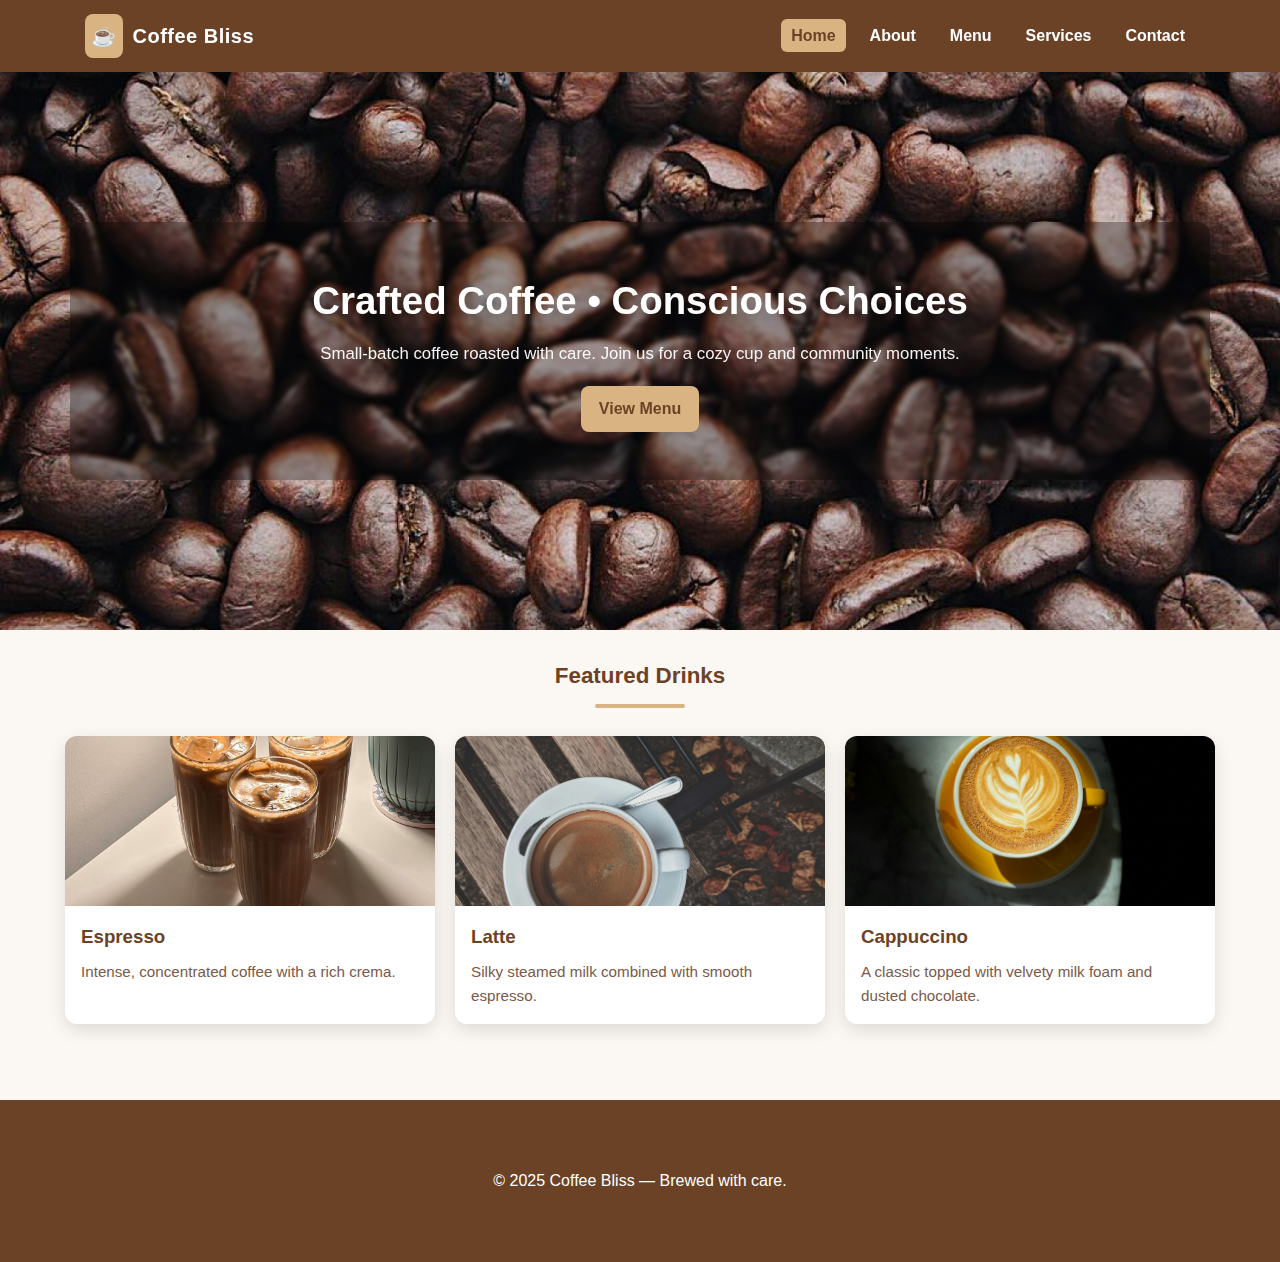
<file: index.html>
<!doctype html>
<html lang="en">
<head>
<meta charset="utf-8"><meta name="viewport" content="width=device-width,initial-scale=1">
<title>Coffee Bliss — Home</title>
<link rel="stylesheet" href="css/style.css">
</head>
<body>
<header>
  <div class="header-inner container">
    <div class="logo"><span class="icon">☕</span>Coffee Bliss</div>
    <nav>
      <ul>
        <li><a href="index.html" class="active">Home</a></li>
        <li><a href="about.html">About</a></li>
        <li><a href="menu.html">Menu</a></li>
        <li><a href="services.html">Services</a></li>
        <li><a href="contact.html">Contact</a></li>
      </ul>
    </nav>
    <button class="menu-toggle" aria-label="Toggle navigation">☰</button>
  </div>
</header>

<main>
  <section class="hero" style="background-image:url('images/bg.jpg')">
    <div class="hero-overlay container fade-in">
      <h1>Crafted Coffee • Conscious Choices</h1>
      <p>Small-batch coffee roasted with care. Join us for a cozy cup and community moments.</p>
      <a class="btn" href="menu.html">View Menu</a>
    </div>
  </section>

  <section class="container fade-in" style="padding-top:28px">
    <h2 class="section-title">Featured Drinks</h2>
    <div class="cards">
      <div class="card">
        <img src="images/coffee1.jpg" alt="Espresso">
        <div class="card-content">
          <h3>Espresso</h3><p>Intense, concentrated coffee with a rich crema.</p>
        </div>
      </div>
      <div class="card">
        <img src="images/coffee2.jpg" alt="Latte">
        <div class="card-content">
          <h3>Latte</h3><p>Silky steamed milk combined with smooth espresso.</p>
        </div>
      </div>
      <div class="card">
        <img src="images/coffee3.jpg" alt="Cappuccino">
        <div class="card-content">
          <h3>Cappuccino</h3><p>A classic topped with velvety milk foam and dusted chocolate.</p>
        </div>
      </div>
    </div>
  </section>
</main>

<footer>
  <div class="container">
    <p>&copy; 2025 Coffee Bliss — Brewed with care.</p>
  </div>
</footer>

<script src="js/script.js"></script>
</body>
</html>
</file>
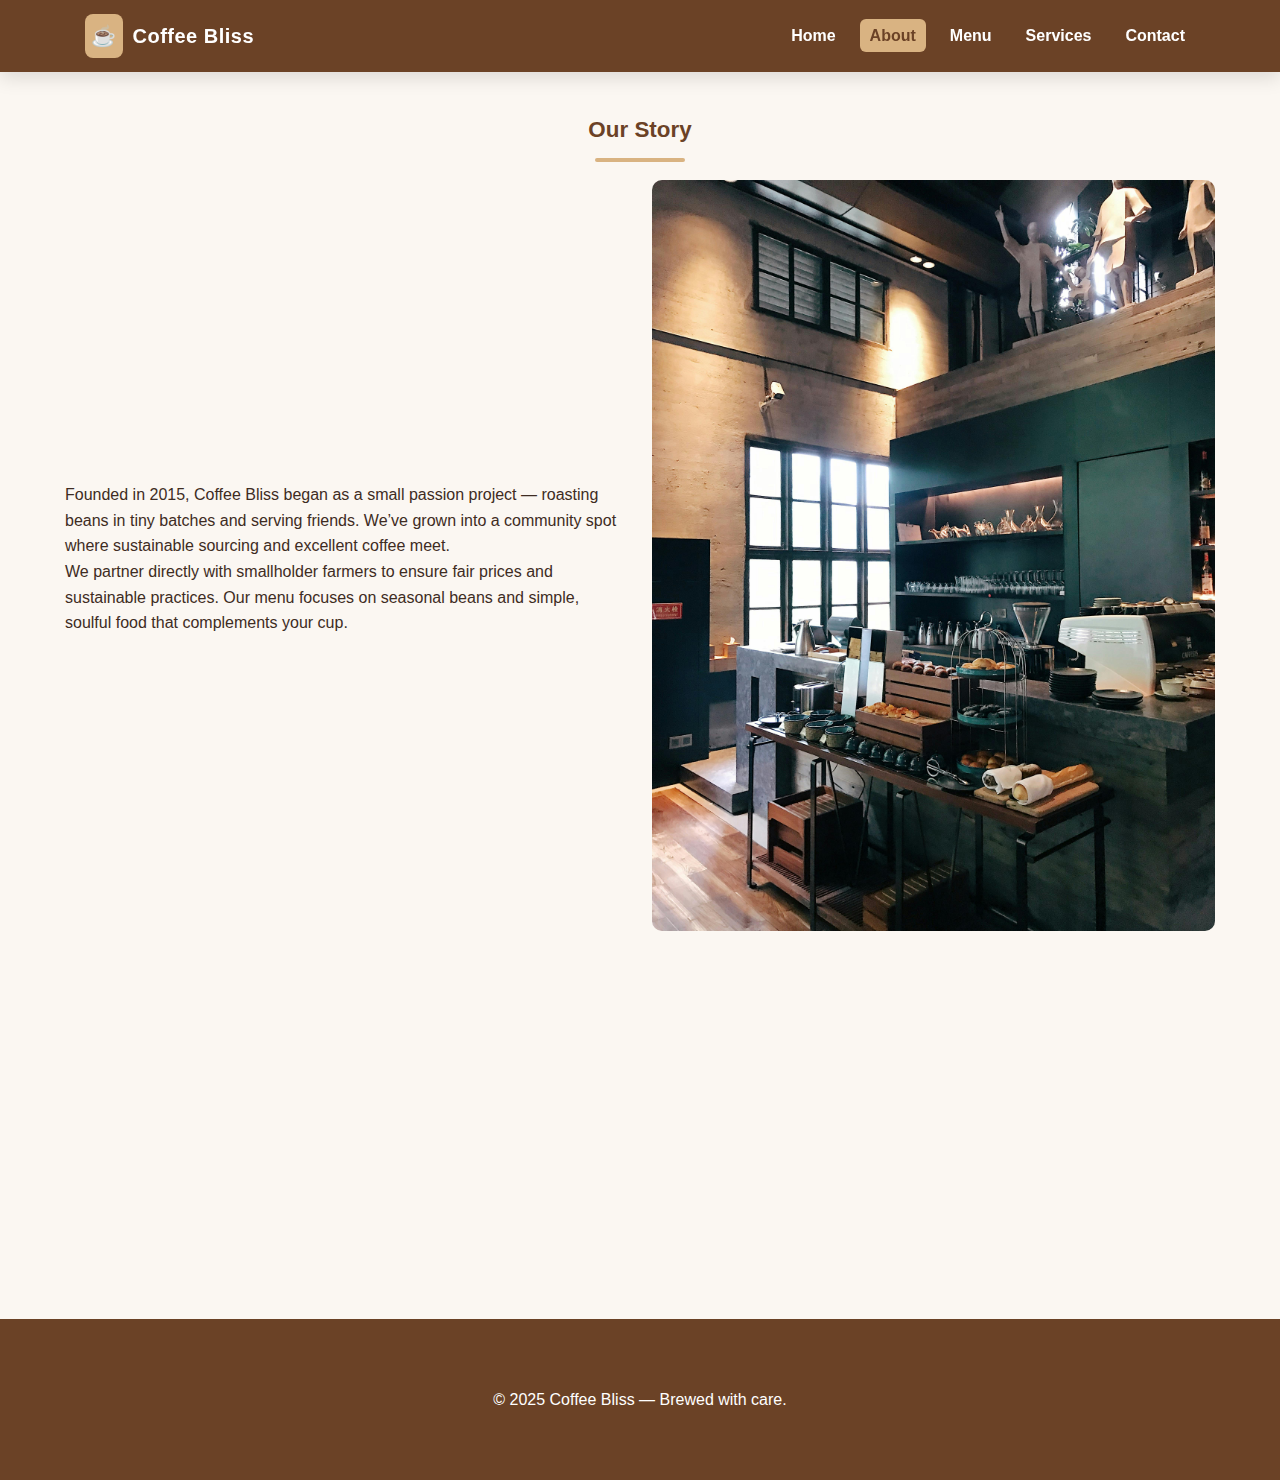
<file: about.html>
<!doctype html>
<html lang="en">
<head>
<meta charset="utf-8"><meta name="viewport" content="width=device-width,initial-scale=1">
<title>About — Coffee Bliss</title>
<link rel="stylesheet" href="css/style.css">
</head>
<body>
<header>
  <div class="header-inner container">
    <div class="logo"><span class="icon">☕</span>Coffee Bliss</div>
    <nav>
      <ul>
        <li><a href="index.html">Home</a></li>
        <li><a href="about.html" class="active">About</a></li>
        <li><a href="menu.html">Menu</a></li>
        <li><a href="services.html">Services</a></li>
        <li><a href="contact.html">Contact</a></li>
      </ul>
    </nav>
    <button class="menu-toggle" aria-label="Toggle navigation">☰</button>
  </div>
</header>

<main>
  <section class="container fade-in">
    <h2 class="section-title">Our Story</h2>
    <div class="grid">
      <div>
        <p>Founded in 2015, Coffee Bliss began as a small passion project — roasting beans in tiny batches and serving friends. We’ve grown into a community spot where sustainable sourcing and excellent coffee meet.</p>
        <p>We partner directly with smallholder farmers to ensure fair prices and sustainable practices. Our menu focuses on seasonal beans and simple, soulful food that complements your cup.</p>
      </div>
      <div><img src="images/shop.jpg" alt="Coffee shop interior" style="width:100%;border-radius:10px"></div>
    </div>
  </section>

  <section class="container fade-in" style="margin-top:28px">
    <h2 class="section-title">Our Values</h2>
    <div class="cards">
      <div class="card"><div class="card-content"><h3>Ethical Sourcing</h3><p>We work closely with farmers to ensure transparency and equity.</p></div></div>
      <div class="card"><div class="card-content"><h3>Sustainability</h3><p>Compostable packaging, low-energy roasting, and a strong recycling ethos.</p></div></div>
      <div class="card"><div class="card-content"><h3>Community</h3><p>Events, workshops, and a space for local creatives.</p></div></div>
    </div>
  </section>
</main>

<footer>
  <div class="container">
    <p>&copy; 2025 Coffee Bliss — Brewed with care.</p>
  </div>
</footer>

<script src="js/script.js"></script>
</body>
</html>
</file>
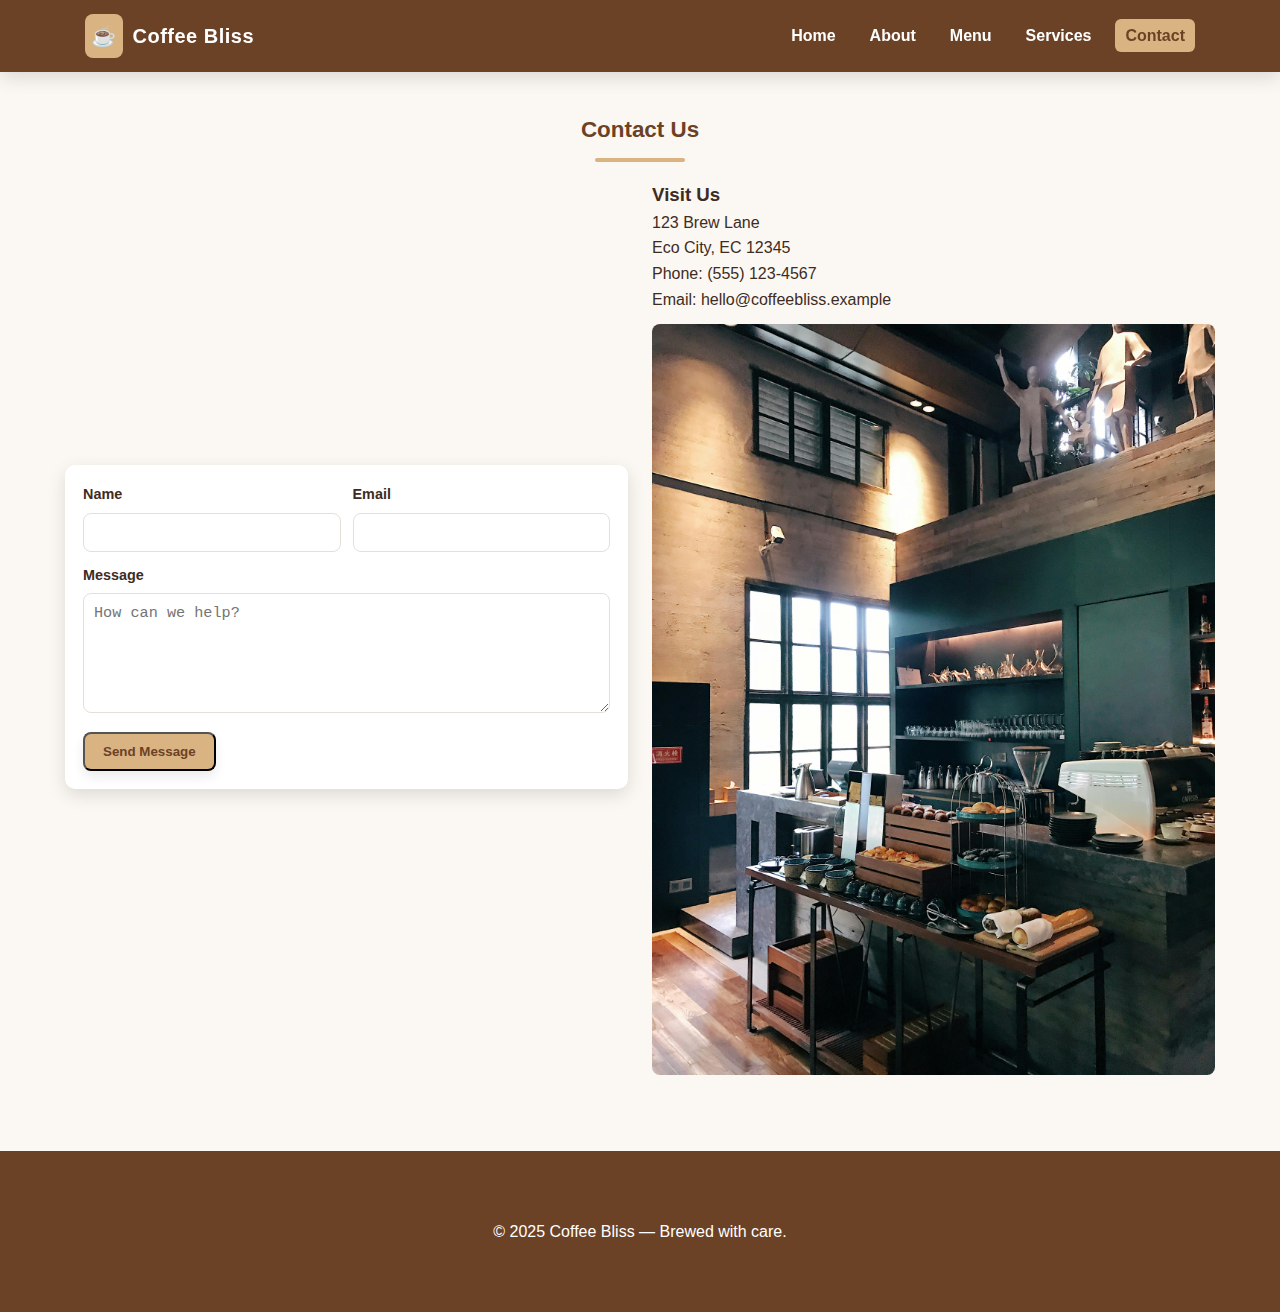
<file: contact.html>
<!doctype html>
<html lang="en">
<head>
<meta charset="utf-8"><meta name="viewport" content="width=device-width,initial-scale=1">
<title>Contact — Coffee Bliss</title>
<link rel="stylesheet" href="css/style.css">
</head>
<body>
<header>
  <div class="header-inner container">
    <div class="logo"><span class="icon">☕</span>Coffee Bliss</div>
    <nav>
      <ul>
        <li><a href="index.html">Home</a></li>
        <li><a href="about.html">About</a></li>
        <li><a href="menu.html">Menu</a></li>
        <li><a href="services.html">Services</a></li>
        <li><a href="contact.html" class="active">Contact</a></li>
      </ul>
    </nav>
    <button class="menu-toggle" aria-label="Toggle navigation">☰</button>
  </div>
</header>

<main>
  <section class="container fade-in">
    <h2 class="section-title">Contact Us</h2>
    <div class="grid">
      <div class="form">
        <form id="contactForm">
          <div class="row">
            <div>
              <label for="name2">Name</label>
              <input name="name" id="name2" type="text" required>
            </div>
            <div>
              <label for="email2">Email</label>
              <input name="email" id="email2" type="email" required>
            </div>
          </div>
          <div style="margin-bottom:12px">
            <label for="message">Message</label>
            <textarea name="message" id="message" placeholder="How can we help?" required></textarea>
          </div>
          <button class="btn" type="submit">Send Message</button>
        </form>
      </div>

      <div>
        <h3>Visit Us</h3>
        <p>123 Brew Lane<br>Eco City, EC 12345</p>
        <p>Phone: (555) 123-4567<br>Email: hello@coffeebliss.example</p>
        <div style="margin-top:12px;border-radius:8px;overflow:hidden">
          <img src="images/shop.jpg" alt="map placeholder" style="width:100%;display:block">
        </div>
      </div>
    </div>
  </section>
</main>

<footer>
  <div class="container">
    <p>&copy; 2025 Coffee Bliss — Brewed with care.</p>
  </div>
</footer>

<script src="js/script.js"></script>
</body>
</html>
</file>
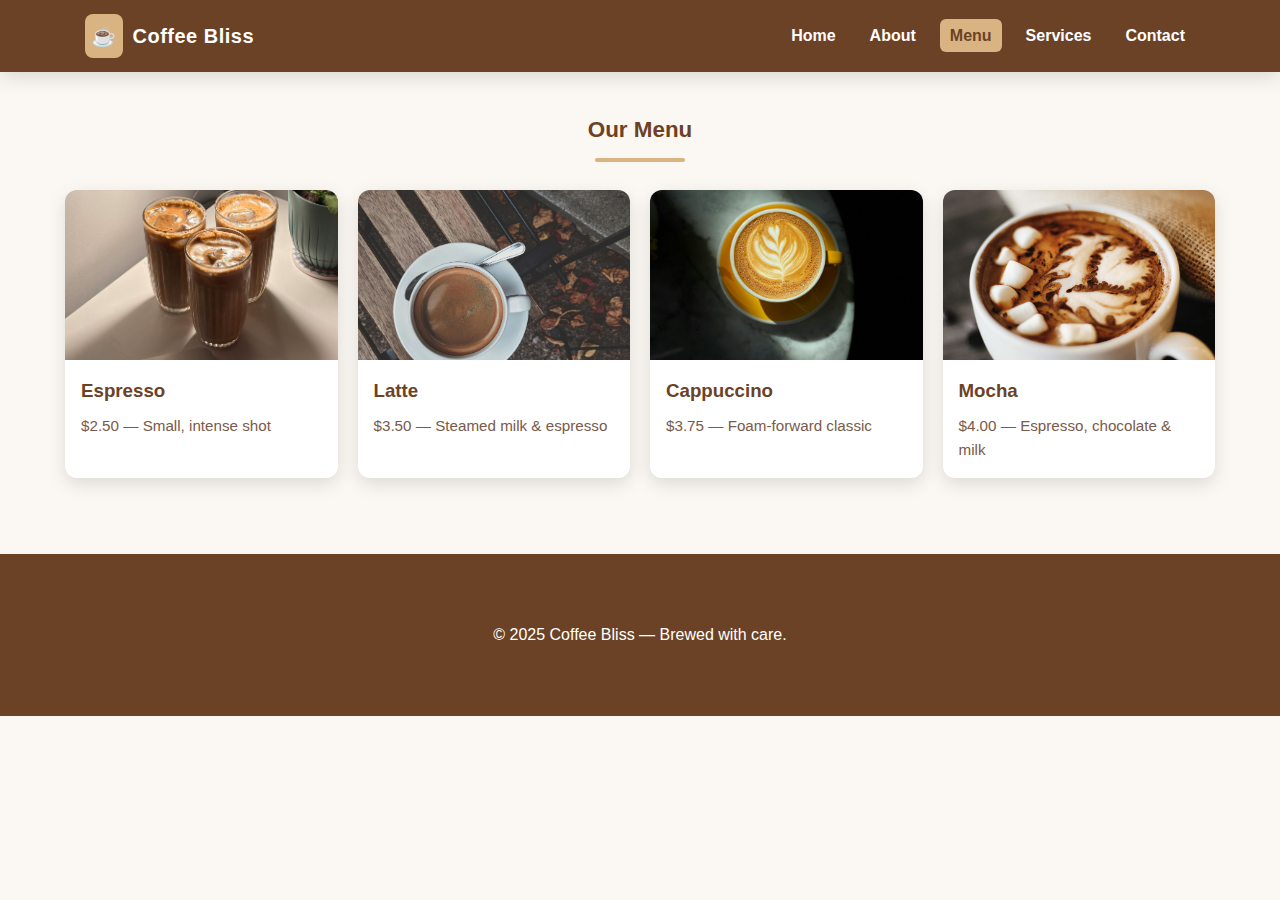
<file: menu.html>
<!doctype html>
<html lang="en">
<head>
<meta charset="utf-8"><meta name="viewport" content="width=device-width,initial-scale=1">
<title>Menu — Coffee Bliss</title>
<link rel="stylesheet" href="css/style.css">
</head>
<body>
<header>
  <div class="header-inner container">
    <div class="logo"><span class="icon">☕</span>Coffee Bliss</div>
    <nav>
      <ul>
        <li><a href="index.html">Home</a></li>
        <li><a href="about.html">About</a></li>
        <li><a href="menu.html" class="active">Menu</a></li>
        <li><a href="services.html">Services</a></li>
        <li><a href="contact.html">Contact</a></li>
      </ul>
    </nav>
    <button class="menu-toggle" aria-label="Toggle navigation">☰</button>
  </div>
</header>

<main>
  <section class="container fade-in">
    <h2 class="section-title">Our Menu</h2>
    <div class="cards">
      <div class="card"><img src="images/coffee1.jpg" alt=""><div class="card-content"><h3>Espresso</h3><p>$2.50 — Small, intense shot</p></div></div>
      <div class="card"><img src="images/coffee2.jpg" alt=""><div class="card-content"><h3>Latte</h3><p>$3.50 — Steamed milk & espresso</p></div></div>
      <div class="card"><img src="images/coffee3.jpg" alt=""><div class="card-content"><h3>Cappuccino</h3><p>$3.75 — Foam-forward classic</p></div></div>
      <div class="card"><img src="images/coffee4.jpg" alt=""><div class="card-content"><h3>Mocha</h3><p>$4.00 — Espresso, chocolate & milk</p></div></div>
    </div>
  </section>
</main>

<footer>
  <div class="container">
    <p>&copy; 2025 Coffee Bliss — Brewed with care.</p>
  </div>
</footer>

<script src="js/script.js"></script>
</body>
</html>
</file>
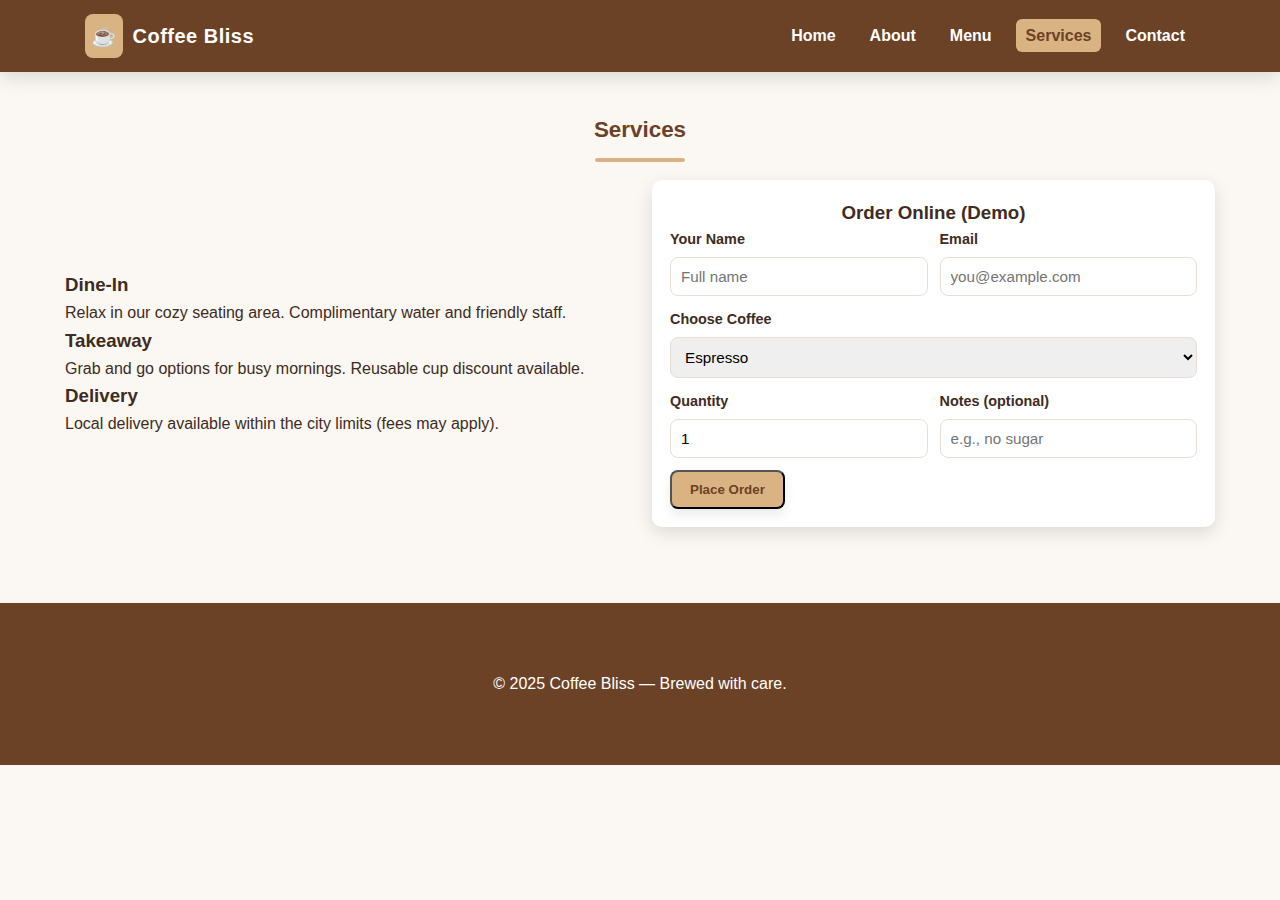
<file: services.html>
<!doctype html>
<html lang="en">
<head>
<meta charset="utf-8"><meta name="viewport" content="width=device-width,initial-scale=1">
<title>Services — Coffee Bliss</title>
<link rel="stylesheet" href="css/style.css">
</head>
<body>
<header>
  <div class="header-inner container">
    <div class="logo"><span class="icon">☕</span>Coffee Bliss</div>
    <nav>
      <ul>
        <li><a href="index.html">Home</a></li>
        <li><a href="about.html">About</a></li>
        <li><a href="menu.html">Menu</a></li>
        <li><a href="services.html" class="active">Services</a></li>
        <li><a href="contact.html">Contact</a></li>
      </ul>
    </nav>
    <button class="menu-toggle" aria-label="Toggle navigation">☰</button>
  </div>
</header>

<main>
  <section class="container fade-in">
    <h2 class="section-title">Services</h2>
    <div class="grid">
      <div>
        <h3>Dine-In</h3>
        <p>Relax in our cozy seating area. Complimentary water and friendly staff.</p>
        <h3>Takeaway</h3>
        <p>Grab and go options for busy mornings. Reusable cup discount available.</p>
        <h3>Delivery</h3>
        <p>Local delivery available within the city limits (fees may apply).</p>
      </div>

      <aside class="form">
        <h3 class="center">Order Online (Demo)</h3>
        <form id="orderForm">
          <div class="row">
            <div>
              <label for="name">Your Name</label>
              <input name="name" id="name" type="text" placeholder="Full name" required>
            </div>
            <div>
              <label for="email">Email</label>
              <input name="email" id="email" type="email" placeholder="you@example.com" required>
            </div>
          </div>
          <div style="margin-bottom:12px">
            <label for="coffee">Choose Coffee</label>
            <select name="coffee" id="coffee">
              <option value="espresso">Espresso</option>
              <option value="latte">Latte</option>
              <option value="cappuccino">Cappuccino</option>
              <option value="mocha">Mocha</option>
            </select>
          </div>
          <div class="row">
            <div>
              <label for="quantity">Quantity</label>
              <input name="quantity" id="quantity" type="number" min="1" value="1" required>
            </div>
            <div>
              <label for="notes">Notes (optional)</label>
              <input name="notes" id="notes" type="text" placeholder="e.g., no sugar">
            </div>
          </div>
          <button class="btn" type="submit">Place Order</button>
        </form>
      </aside>
    </div>
  </section>
</main>

<footer>
  <div class="container">
    <p>&copy; 2025 Coffee Bliss — Brewed with care.</p>
  </div>
</footer>

<script src="js/script.js"></script>
</body>
</html>
</file>
<file: css/style.css>
/* Primary brown theme */
:root{
  --brown: #6B4226;
  --light-brown: #D9B382;
  --bg: #fbf7f2;
  --text: #3e2c23;
  --muted: #7a5a4a;
  --shadow: 0 6px 18px rgba(0,0,0,0.12);
}

*{box-sizing:border-box;margin:0;padding:0}
body{font-family:Inter,Arial,Helvetica,sans-serif;background:var(--bg);color:var(--text);line-height:1.6}
a{color:inherit}
.container{width:92%;max-width:1150px;margin:0 auto;padding:40px 0}

/* Header */
header{background:var(--brown);color:#fff;position:sticky;top:0;z-index:999;box-shadow:var(--shadow)}
.header-inner{display:flex;align-items:center;justify-content:space-between;padding:14px 20px}
.logo{font-weight:700;letter-spacing:0.5px;font-size:1.25rem;display:flex;align-items:center;gap:10px}
.logo .icon{background:var(--light-brown);color:var(--brown);padding:6px;border-radius:8px;font-weight:700}
nav ul{display:flex;gap:14px;list-style:none;align-items:center}
nav a{color:#fff;text-decoration:none;padding:8px 10px;border-radius:6px;font-weight:600}
nav a:hover, nav a.active{background:var(--light-brown);color:var(--brown)}

/* Mobile nav */
.menu-toggle{display:none;background:none;border:none;color:#fff;font-size:20px;cursor:pointer}

/* Hero */
.hero{min-height:62vh;background-size:cover;background-position:center;display:flex;align-items:center;justify-content:center;color:#fff;text-align:center;padding:80px 20px}
.hero-overlay{background:rgba(0,0,0,0.28);padding:48px;border-radius:12px;backdrop-filter:blur(2px)}
.hero h1{font-size:2.4rem;margin-bottom:10px;text-shadow:0 6px 18px rgba(0,0,0,0.35)}
.hero p{font-size:1.05rem;margin-bottom:18px;opacity:0.95}
.btn{display:inline-block;background:var(--light-brown);color:var(--brown);padding:10px 18px;border-radius:8px;font-weight:700;box-shadow:0 6px 12px rgba(0,0,0,0.08);text-decoration:none}

/* Cards */
.cards{display:grid;grid-template-columns:repeat(auto-fit,minmax(240px,1fr));gap:20px;margin-top:28px}
.card{background:#fff;border-radius:12px;overflow:hidden;box-shadow:var(--shadow);transition:transform .25s ease,box-shadow .25s ease}
.card img{width:100%;height:170px;object-fit:cover;display:block}
.card-content{padding:16px}
.card h3{color:var(--brown);margin-bottom:8px}
.card p{color:var(--muted);font-size:0.95rem}

/* Sections */
.section-title{text-align:center;margin-bottom:18px;font-size:1.4rem;color:var(--brown);position:relative}
.section-title::after{content:'';width:90px;height:4px;background:var(--light-brown);display:block;margin:10px auto 0;border-radius:4px}

/* Footer */
footer{background:var(--brown);color:#fff;padding:28px 20px;text-align:center;margin-top:36px}

/* Forms */
.form{background:#fff;padding:18px;border-radius:10px;box-shadow:var(--shadow)}
.form .row{display:grid;grid-template-columns:1fr 1fr;gap:12px;margin-bottom:12px}
.form label{font-weight:700;font-size:0.9rem;margin-bottom:6px;display:block}
.form input,.form select,.form textarea{width:100%;padding:10px;border-radius:8px;border:1px solid #e6dfd7;font-size:0.95rem}
.form textarea{min-height:120px;resize:vertical}

/* Utilities */
.grid{display:grid;grid-template-columns:1fr 1fr;gap:24px;align-items:center}
.center{text-align:center}

/* Animations */
.fade-in{opacity:0;transform:translateY(18px);transition:all .8s cubic-bezier(.22,.9,.32,1)}
.fade-in.visible{opacity:1;transform:none}

/* Responsive */
@media(max-width:900px){.grid{grid-template-columns:1fr}.form .row{grid-template-columns:1fr}.menu-toggle{display:block}.header-inner{padding:12px}nav ul{display:none}nav ul.show{display:flex;flex-direction:column;background:var(--brown);position:absolute;right:12px;top:60px;padding:12px;border-radius:8px;min-width:180px}}
@media(max-width:480px){.hero h1{font-size:1.6rem}.hero p{font-size:0.95rem} .card img{height:140px}}
</file>
